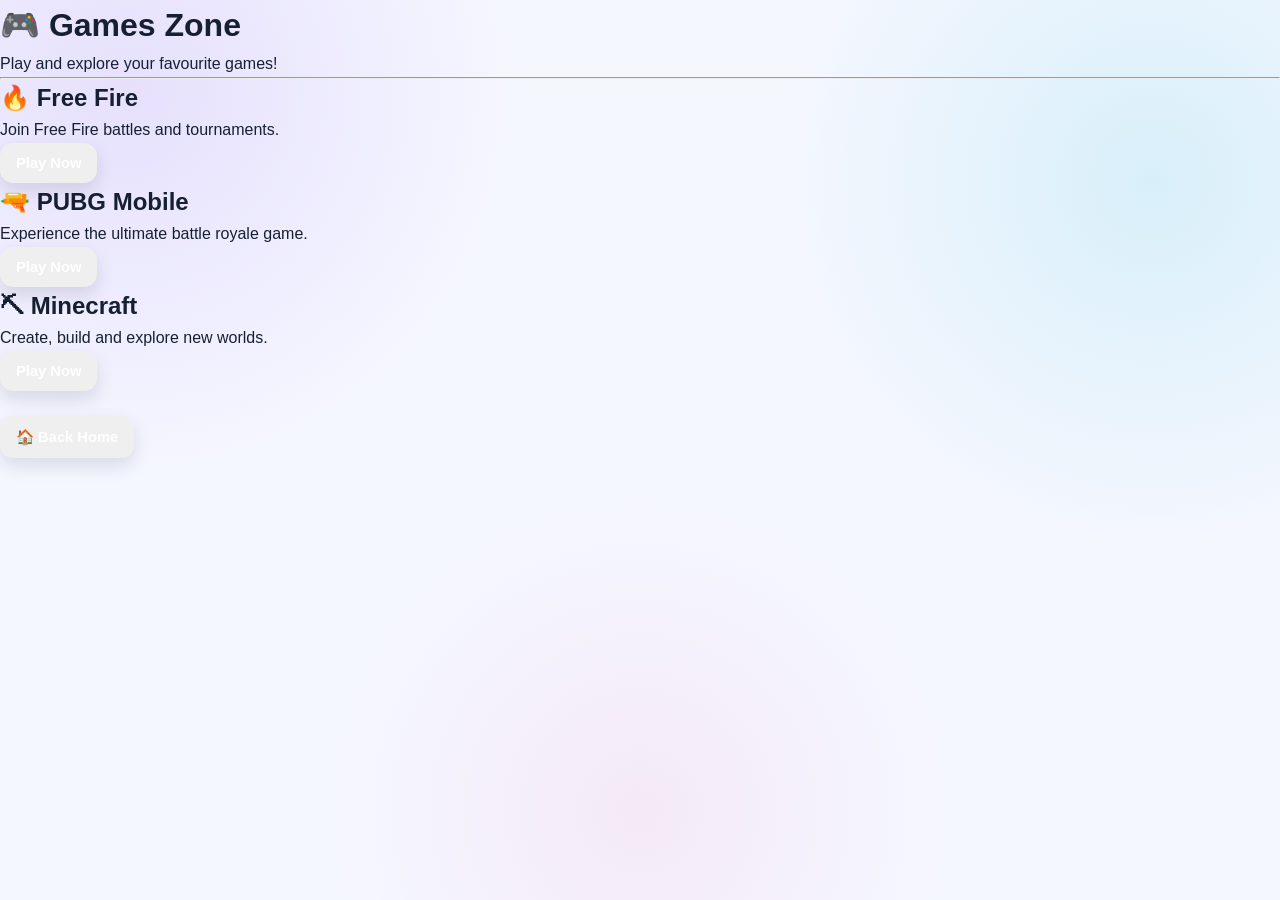
<file: games.html>
<!DOCTYPE html>
<html lang="en">

<head>
<meta charset="UTF-8">
<meta name="viewport" content="width=device-width, initial-scale=1.0">

<title>Games - Nahid Gaming Hub</title>

<link rel="stylesheet" href="style.css">

</head>


<body>

<h1>🎮 Games Zone</h1>

<p>Play and explore your favourite games!</p>


<hr>


<div>

<h2>🔥 Free Fire</h2>

<p>Join Free Fire battles and tournaments.</p>

<button>Play Now</button>

</div>


<div>

<h2>🔫 PUBG Mobile</h2>

<p>Experience the ultimate battle royale game.</p>

<button>Play Now</button>

</div>


<div>

<h2>⛏ Minecraft</h2>

<p>Create, build and explore new worlds.</p>

<button>Play Now</button>

</div>


<br>


<a href="index.html">
<button>🏠 Back Home</button>
</a>


</body>

</html>
</file>
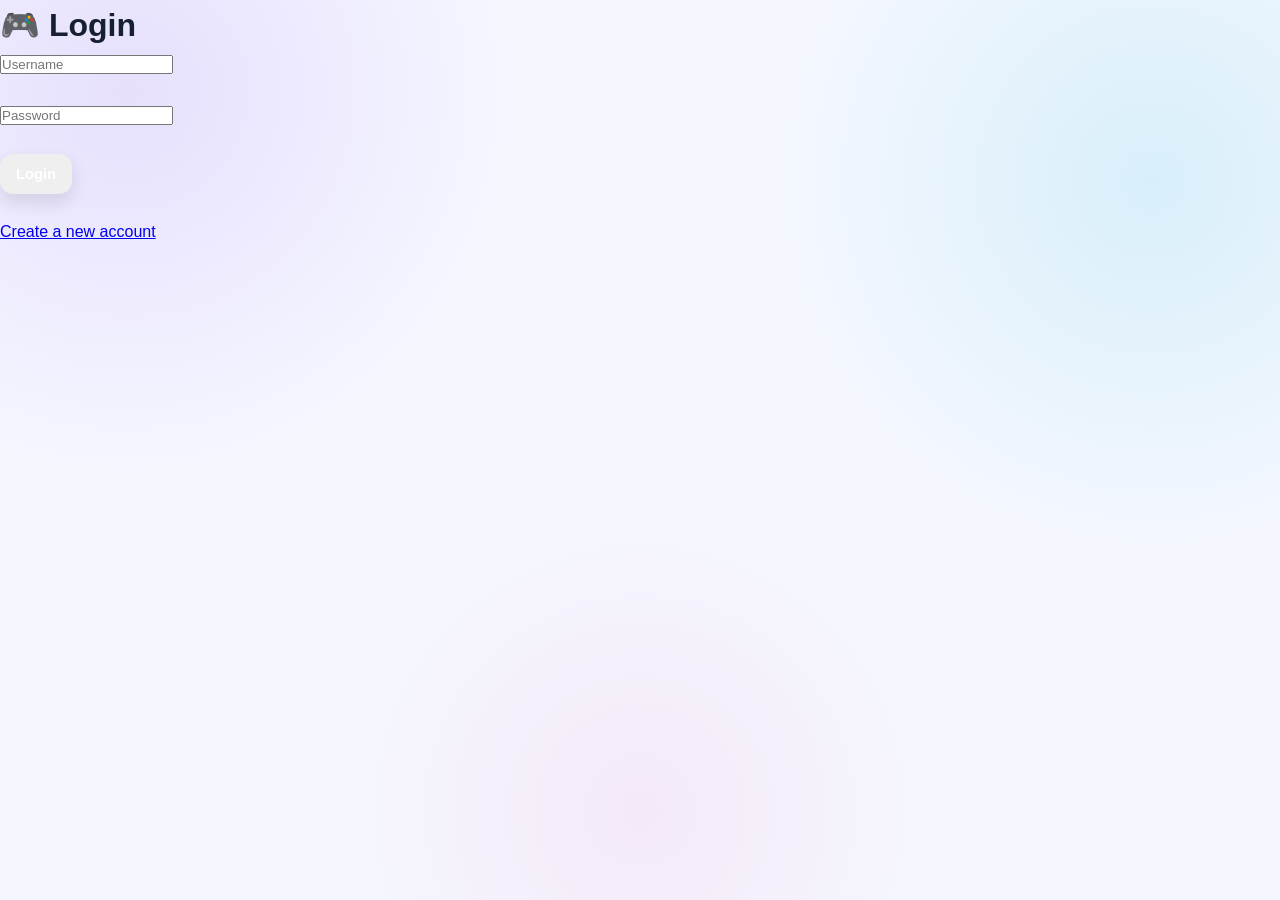
<file: login.html>
<!DOCTYPE html>
<html>
<head>
<title>Login - Nahid Gaming Hub</title>
<link rel="stylesheet" href="style.css">
</head>

<body>

<h1>🎮 Login</h1>

<input type="text" placeholder="Username"><br><br>

<input type="password" placeholder="Password"><br><br>

<button>Login</button>
<br><br>

<a href="signup.html">
Create a new account
</a>
</body>
</html>
</file>
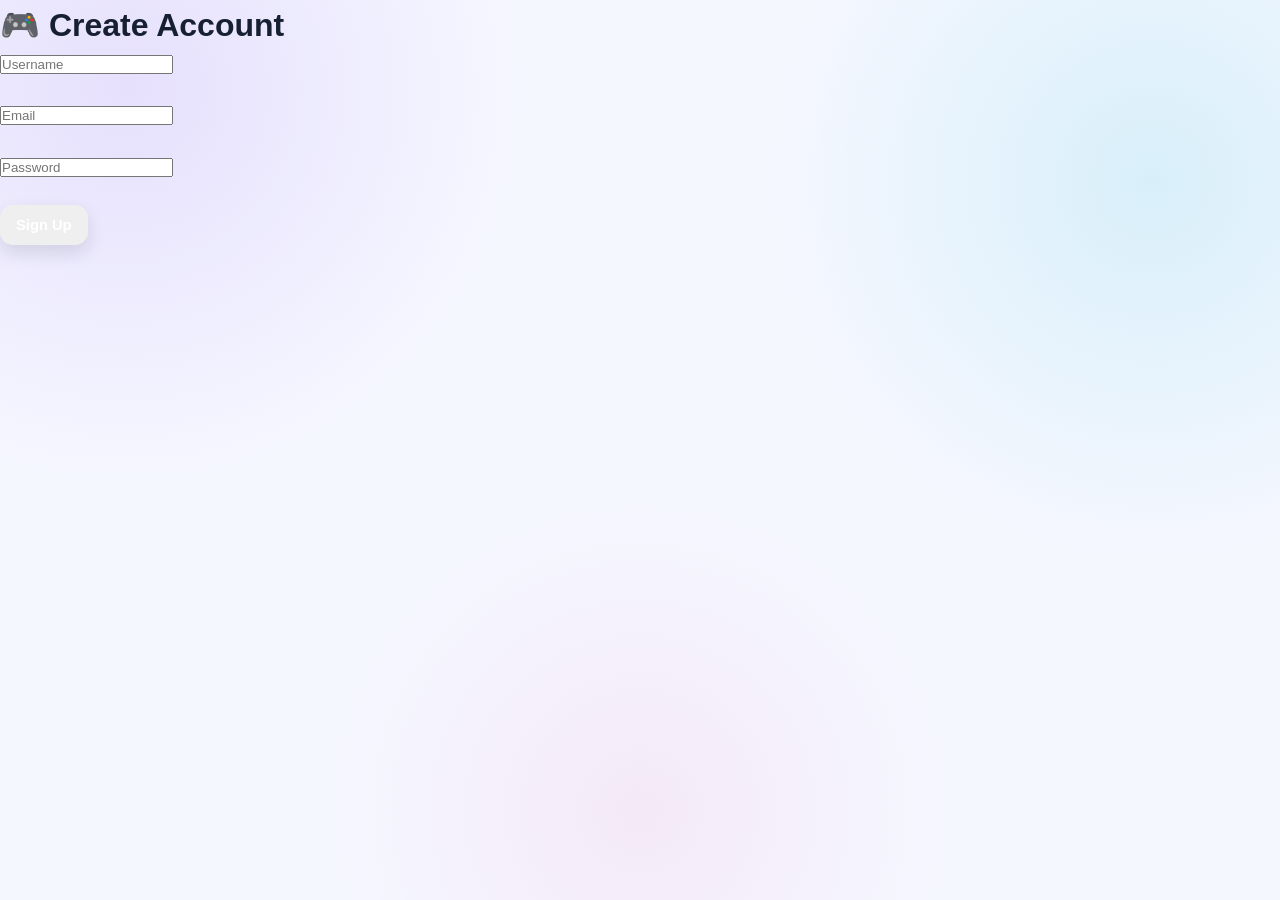
<file: signup.html>
<!DOCTYPE html>
<html>
<head>
<title>Sign Up - Nahid Gaming Hub</title>
<link rel="stylesheet" href="style.css">
</head>

<body>

<h1>🎮 Create Account</h1>

<input type="text" placeholder="Username"><br><br>

<input type="email" placeholder="Email"><br><br>

<input type="password" placeholder="Password"><br><br>

<button>Sign Up</button>

</body>
</html>
</file>
<file: style.css>
/* =========================================================
   ✨ PREMIUM MODERN UI — AI CRAFTED CSS
   Glassmorphism • Gradient • Smooth Animation • Responsive
   ========================================================= */

:root {
    --primary: #7c3aed;
    --primary-2: #06b6d4;
    --pink: #ec4899;
    --green: #10b981;
    --blue: #3b82f6;

    --bg: #f5f7ff;
    --card: rgba(255, 255, 255, 0.78);
    --text: #172033;
    --muted: #64748b;
    --border: rgba(148, 163, 184, 0.22);

    --gradient: linear-gradient(
        135deg,
        #7c3aed 0%,
        #ec4899 45%,
        #06b6d4 100%
    );

    --shadow:
        0 20px 50px rgba(30, 41, 59, 0.10);

    --shadow-hover:
        0 30px 70px rgba(30, 41, 59, 0.18);

    --radius: 22px;
    --transition: all 0.3s cubic-bezier(.2,.8,.2,1);
}

/* =========================
   RESET
   ========================= */

*,
*::before,
*::after {
    box-sizing: border-box;
    margin: 0;
    padding: 0;
}

html {
    scroll-behavior: smooth;
}

body {
    min-height: 100vh;
    background:
        radial-gradient(
            circle at 10% 10%,
            rgba(124, 58, 237, 0.12),
            transparent 28%
        ),
        radial-gradient(
            circle at 90% 20%,
            rgba(6, 182, 212, 0.12),
            transparent 28%
        ),
        radial-gradient(
            circle at 50% 90%,
            rgba(236, 72, 153, 0.08),
            transparent 30%
        ),
        var(--bg);

    color: var(--text);
    font-family:
        Inter,
        -apple-system,
        BlinkMacSystemFont,
        "Segoe UI",
        Roboto,
        sans-serif;

    line-height: 1.6;
    -webkit-font-smoothing: antialiased;
    overflow-x: hidden;
}

/* =========================
   HEADER
   ========================= */

header {
    position: relative;
    overflow: hidden;

    padding: 38px 20px 34px;
    text-align: center;

    background: rgba(255, 255, 255, 0.72);
    backdrop-filter: blur(18px);
    -webkit-backdrop-filter: blur(18px);

    border-bottom: 1px solid var(--border);

    box-shadow:
        0 10px 40px rgba(15, 23, 42, 0.06);
}

/* Decorative glow */

header::before,
header::after {
    content: "";
    position: absolute;
    width: 180px;
    height: 180px;
    border-radius: 50%;
    filter: blur(60px);
    opacity: 0.25;
    pointer-events: none;
}

header::before {
    background: #7c3aed;
    top: -100px;
    left: -60px;
}

header::after {
    background: #06b6d4;
    right: -60px;
    bottom: -100px;
}

header h1 {
    position: relative;
    z-index: 1;

    font-size: clamp(2rem, 6vw, 3.2rem);
    font-weight: 900;
    letter-spacing: -0.045em;

    background: var(--gradient);
    -webkit-background-clip: text;
    background-clip: text;
    -webkit-text-fill-color: transparent;

    margin-bottom: 8px;

    animation: titleFloat 4s ease-in-out infinite;
}

header p {
    position: relative;
    z-index: 1;

    color: var(--muted);
    font-size: 1rem;
    font-weight: 500;
}

/* =========================
   PROFILE CARD
   ========================= */

.profile {
    position: relative;

    width: calc(100% - 32px);
    max-width: 650px;

    margin: 28px auto;
    padding: 22px;

    display: flex;
    align-items: center;
    gap: 18px;

    background: var(--card);
    backdrop-filter: blur(18px);
    -webkit-backdrop-filter: blur(18px);

    border: 1px solid var(--border);
    border-radius: var(--radius);

    box-shadow: var(--shadow);

    transition: var(--transition);

    overflow: hidden;
}

.profile::before {
    content: "";
    position: absolute;
    top: 0;
    left: 0;

    width: 100%;
    height: 3px;

    background: var(--gradient);
}

.profile:hover {
    transform: translateY(-6px);
    box-shadow: var(--shadow-hover);
}

.profile img {
    width: 78px;
    height: 78px;

    flex-shrink: 0;

    border-radius: 50%;
    object-fit: cover;

    border: 3px solid transparent;

    background:
        linear-gradient(white, white) padding-box,
        var(--gradient) border-box;

    box-shadow:
        0 8px 25px rgba(124, 58, 237, 0.2);

    transition: var(--transition);
}

.profile:hover img {
    transform: scale(1.07) rotate(2deg);
}

/* =========================
   POST CARD
   ========================= */

.post {
    position: relative;

    width: calc(100% - 32px);
    max-width: 650px;

    margin: 28px auto;
    padding: 20px;

    background: var(--card);

    backdrop-filter: blur(20px);
    -webkit-backdrop-filter: blur(20px);

    border: 1px solid var(--border);
    border-radius: var(--radius);

    box-shadow: var(--shadow);

    transition: var(--transition);

    overflow: hidden;
}

.post::before {
    content: "";

    position: absolute;
    top: 0;
    left: 0;

    width: 100%;
    height: 3px;

    background: var(--gradient);
}

.post:hover {
    transform: translateY(-7px);
    box-shadow: var(--shadow-hover);
}

/* =========================
   POST IMAGE
   ========================= */

.post img {
    display: block;

    width: 100%;
    height: auto;
    min-height: 220px;

    object-fit: cover;

    border-radius: 17px;

    margin-bottom: 18px;

    transition:
        transform 0.5s ease,
        filter 0.5s ease;

    box-shadow:
        0 10px 30px rgba(15, 23, 42, 0.10);
}

.post:hover img {
    transform: scale(1.015);
    filter: saturate(1.08);
}

/* =========================
   POST TEXT
   ========================= */

.post h3 {
    font-size: 1.3rem;
    font-weight: 800;

    margin-bottom: 7px;

    color: var(--text);
    letter-spacing: -0.02em;
}

.post p {
    color: var(--muted);
    font-size: 0.96rem;
}

/* =========================
   ACTION AREA
   ========================= */

.actions {
    display: flex;
    gap: 10px;

    margin-top: 20px;
    padding-top: 18px;

    border-top: 1px solid var(--border);
}

/* =========================
   BUTTONS
   ========================= */

button {
    position: relative;
    overflow: hidden;

    border: none;

    padding: 12px 16px;

    border-radius: 13px;

    color: white;

    font-size: 0.92rem;
    font-weight: 700;

    cursor: pointer;

    transition: var(--transition);

    display: inline-flex;
    align-items: center;
    justify-content: center;
    gap: 7px;

    flex: 1;

    box-shadow:
        0 8px 18px rgba(15, 23, 42, 0.12);
}

/* Shine effect */

button::before {
    content: "";

    position: absolute;

    top: 0;
    left: -120%;

    width: 70%;
    height: 100%;

    background:
        linear-gradient(
            90deg,
            transparent,
            rgba(255,255,255,.35),
            transparent
        );

    transform: skewX(-20deg);

    transition: left 0.6s ease;
}

button:hover::before {
    left: 140%;
}

button:hover {
    transform: translateY(-3px) scale(1.015);

    box-shadow:
        0 12px 25px rgba(15, 23, 42, 0.18);
}

button:active {
    transform: scale(0.97);
}

/* =========================
   BUTTON COLORS
   ========================= */

.love {
    background:
        linear-gradient(135deg, #f43f5e, #ec4899);
}

.comment {
    background:
        linear-gradient(135deg, #2563eb, #06b6d4);
}

.download {
    background:
        linear-gradient(135deg, #059669, #10b981);
}

/* =========================
   NAVIGATION
   ========================= */

nav {
    width: calc(100% - 32px);
    max-width: 650px;

    margin: 25px auto;

    padding: 15px;

    text-align: center;

    background: rgba(255,255,255,.55);

    backdrop-filter: blur(15px);
    -webkit-backdrop-filter: blur(15px);

    border: 1px solid var(--border);
    border-radius: 18px;

    box-shadow: 0 10px 30px rgba(15,23,42,.06);
}

nav button {
    flex: unset;

    margin: 4px;

    color: var(--text);

    background: rgba(255,255,255,.8);

    border: 1px solid var(--border);

    box-shadow: none;
}

nav button:hover {
    color: white;

    background: var(--gradient);

    border-color: transparent;

    box-shadow:
        0 8px 20px rgba(124,58,237,.2);
}

/* =========================
   FOOTER
   ========================= */

footer {
    position: relative;

    margin-top: 55px;
    padding: 30px 20px;

    text-align: center;

    background:
        linear-gradient(
            135deg,
            rgba(124,58,237,.07),
            rgba(6,182,212,.07)
        );

    color: var(--muted);

    border-top: 1px solid var(--border);

    font-size: .9rem;
}

/* =========================
   SCROLLBAR
   ========================= */

::-webkit-scrollbar {
    width: 9px;
}

::-webkit-scrollbar-track {
    background: #eef2ff;
}

::-webkit-scrollbar-thumb {
    background: linear-gradient(
        #7c3aed,
        #06b6d4
    );

    border-radius: 20px;
}

::-webkit-scrollbar-thumb:hover {
    background: #7c3aed;
}

/* =========================
   SELECTION
   ========================= */

::selection {
    background: rgba(124,58,237,.2);
    color: #4c1d95;
}

/* =========================
   ANIMATIONS
   ========================= */

@keyframes titleFloat {
    0%, 100% {
        transform: translateY(0);
    }

    50% {
        transform: translateY(-3px);
    }
}

/* =========================
   MOBILE
   ========================= */

@media (max-width: 640px) {

    body {
        padding: 0;
    }

    header {
        padding: 30px 15px;
    }

    header h1 {
        font-size: 2rem;
    }

    header p {
        font-size: .9rem;
    }

    .profile,
    .post {
        width: calc(100% - 24px);
        margin: 18px auto;
        padding: 16px;
    }

    .profile {
        gap: 14px;
    }

    .profile img {
        width: 62px;
        height: 62px;
    }

    .post img {
        min-height: 180px;
        border-radius: 14px;
    }

    .post h3 {
        font-size: 1.15rem;
    }

    .actions {
        gap: 7px;
    }

    button {
        padding: 11px 8px;
        font-size: .82rem;
    }

    nav {
        width: calc(100% - 24px);
    }
}

/* =========================
   EXTRA SMALL DEVICES
   ========================= */

@media (max-width: 380px) {

    .actions {
        flex-direction: column;
    }

    .actions button {
        width: 100%;
    }

    .profile {
        padding: 14px;
    }
       }
</file>
